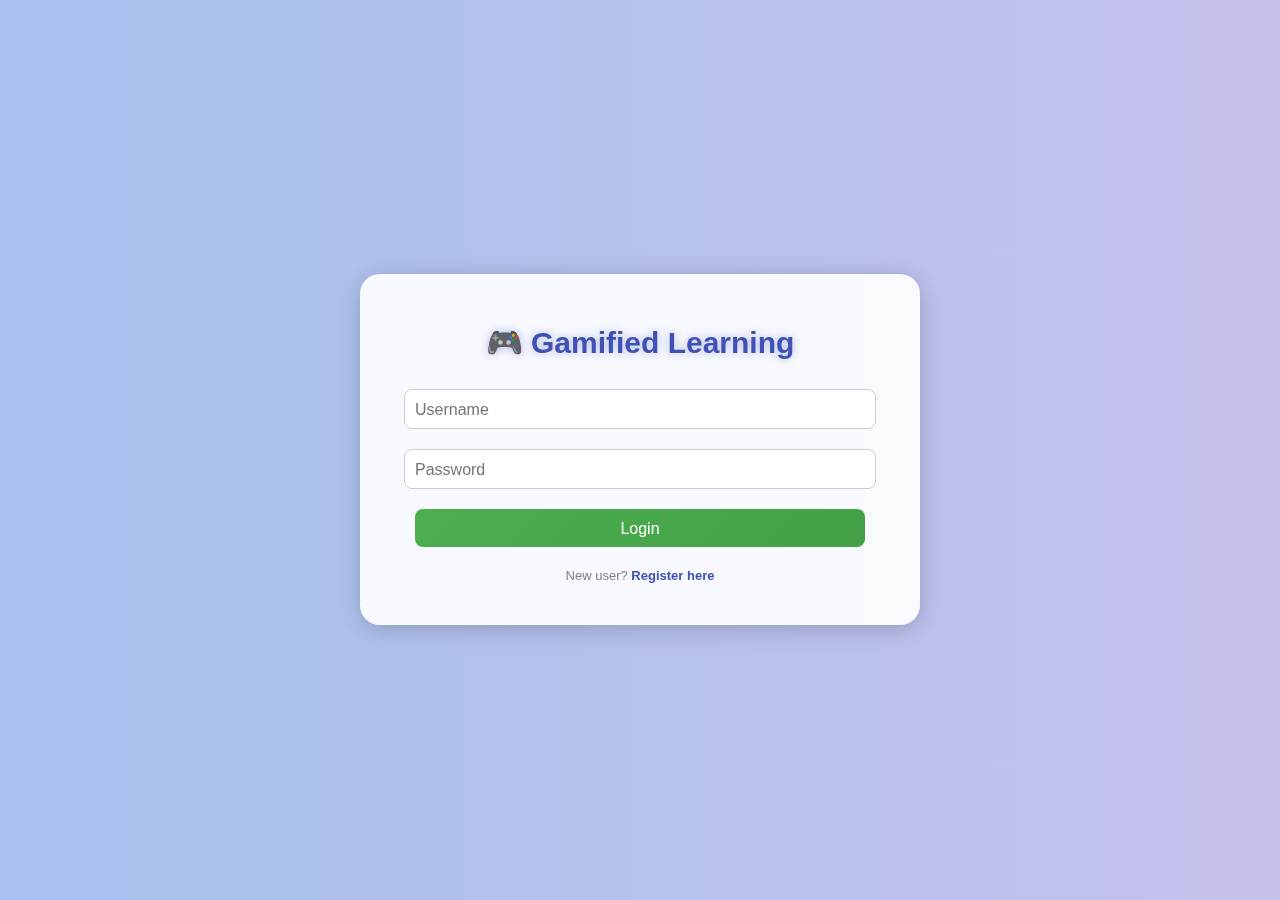
<file: static/index.html>
<!DOCTYPE html>
<html lang="en">
<head>
  <meta charset="UTF-8" />
  <meta name="viewport" content="width=device-width, initial-scale=1.0" />
  <title>Gamified Learning</title>
  <link rel="stylesheet" href="style.css" />
</head>
<body>
  <div class="app">

    <div id="login-page">
      <h1 class="title">🎮 Gamified Learning</h1>
      <input type="text" id="login-username" placeholder="Username" />
      <input type="password" id="login-password" placeholder="Password" />
      <button id="login-btn">Login</button>
      <p class="demo">New user? <a href="#" id="show-register">Register here</a></p>
    </div>

    <div id="register-page" class="hidden">
        <h1 class="title">Create Account</h1>
        <input type="text" id="register-username" placeholder="Choose a Username" />
        <input type="password" id="register-password" placeholder="Choose a Password" />
        <button id="register-btn">Register</button>
        <p class="demo">Already have an account? <a href="#" id="show-login">Login here</a></p>
    </div>

    <div id="subject-page" class="hidden">
      <h2 id="subject-title"></h2>
    <select id="language">
      <option value="en">English</option>
      <option value="hi">हिन्दी</option>
      <option value="te">తెలుగు</option>
      <option value="ur">اردو</option>
      <option value="fr">Français (AI)</option>
    </select>
      
      <div id="assignments-section" class="hidden">
          <h3>Assigned by Teacher:</h3>
          <div id="assignments"></div>
      </div>
  
      <h3>Standard Subjects:</h3>
      <div id="subjects"></div>
      
      <button id="view-scores-btn" class="secondary">View My Scores</button>
      <button id="profile-btn" class="secondary">My Profile</button>
      <button id="student-logout-btn" class="secondary">Logout</button>
    </div>

    <div id="quiz-page" class="hidden">
      <h2 id="quiz-subject"></h2>
      <div id="timer">Time Left: 15s</div>
      <p id="question"></p>
      <div id="options"></div>
    </div>

    <div id="result-page" class="hidden">
      <h2 id="result-title"></h2>
      <p id="final-score"></p>
      <p id="medal"></p>
      <button id="restart-btn"></button>
    </div>
    
    <div id="scores-page" class="hidden">
        <h2 id="scores-title">My Score History</h2>
        <div id="scores-list"></div>
        <button id="scores-back-btn">Back to Subjects</button>
    </div>

    <div id="profile-page" class="hidden">
        <h2 id="profile-title">My Profile</h2>
        <h3>Badges Earned:</h3>
        <div id="badges-list"></div>
        <button id="profile-back-btn">Back to Subjects</button>
    </div>
    <div id="loading-overlay" class="hidden">
        <div class="loader"></div>
        <p>Translating with AI...</p>
    </div>

  </div> 
  <script src="script.js"></script>
</body>
</html>
  </div>

  <script src="script.js"></script>
</body>
</html>
</file>
<file: static/style.css>
/* ===== Animated Gradient Background ===== */
body {
    font-family: 'Poppins', sans-serif;
    height: 100vh;
    margin: 0;
    background: linear-gradient(270deg, #a8edea, #fed6e3, #fbc2eb, #a6c1ee);
    background-size: 800% 800%;
    animation: gradientMove 15s ease infinite;
    display: flex;
    justify-content: center;
    align-items: center;
}
@keyframes gradientMove { 0% { background-position: 0% 50%; } 50% { background-position: 100% 50%; } 100% { background-position: 0% 50%; } }

/* ===== App Box (Wider for Teacher Dashboard) ===== */
.app {
    background: rgba(255, 255, 255, 0.9);
    border-radius: 20px;
    box-shadow: 0 4px 25px rgba(0,0,0,0.2);
    padding: 30px;
    width: 90%;
    max-width: 500px; /* Increased from 400px */
    text-align: center;
    backdrop-filter: blur(10px);
    animation: fadeIn 1s ease;
}
@keyframes fadeIn { from { opacity: 0; transform: scale(0.95); } to { opacity: 1; transform: scale(1); } }
.hidden { display: none !important; } /* More forceful rule to override other display properties */

/* ===== Headings & Titles ===== */
.title {
    font-size: 30px;
    color: #3f51b5;
    margin-bottom: 20px;
    text-shadow: 0 0 10px rgba(63,81,181,0.4);
    animation: pulse 2s infinite alternate;
}
@keyframes pulse { from { text-shadow: 0 0 5px #3f51b5; } to { text-shadow: 0 0 25px #7986cb; } }

/* ===== Inputs & Buttons ===== */
input, select {
    width: 90%;
    padding: 10px;
    margin: 10px 0;
    border-radius: 8px;
    border: 1px solid #ccc;
    font-size: 16px;
}
button {
    width: 90%;
    padding: 10px 20px;
    margin-top: 10px;
    background: linear-gradient(135deg, #4caf50, #43a047);
    color: white;
    border: none;
    border-radius: 8px;
    font-size: 16px;
    cursor: pointer;
    transition: transform 0.2s, box-shadow 0.2s;
}
button:hover { transform: scale(1.05); box-shadow: 0 4px 10px rgba(0,0,0,0.2); }

/* ===== Page Specific Buttons ===== */
#subjects button, #options button {
    width: 100%;
    margin-top: 10px;
    background: linear-gradient(135deg, #2196f3, #1976d2);
}
button.secondary { background: linear-gradient(135deg, #78909c, #546e7a); }

/* ===== Answer Feedback ===== */
.correct { background: linear-gradient(135deg, #66bb6a, #4caf50) !important; }
.wrong { background: linear-gradient(135deg, #ef5350, #f44336) !important; }

/* ===== Links and Text ===== */
.demo { color: gray; font-size: 13px; margin-top: 20px; }
.demo a { color: #3f51b5; text-decoration: none; font-weight: bold; }
.demo a:hover { text-decoration: underline; }

/* ===== Score/Badge/Profile Styles ===== */
#scores-list table { width: 100%; margin-top: 20px; border-collapse: collapse; }
#scores-list th, #scores-list td { border: 1px solid #ddd; padding: 8px; text-align: left; }
#scores-list th { background-color: #f2f2f2; color: #333; }
#timer { font-size: 18px; font-weight: bold; margin-bottom: 15px; color: #333; }
.badge { display: flex; align-items: center; background-color: #f0f0f0; border-radius: 10px; padding: 10px; margin-bottom: 10px; text-align: left; }
.badge-icon { font-size: 2.5em; margin-right: 15px; }
.badge-name { font-weight: bold; }
.badge-desc { font-size: 0.9em; color: #666; margin: 0; }
.assigned-quiz { background: linear-gradient(135deg, #673ab7, #512da8) !important; }
#assignments-section h3 { margin-top: 20px; color: #512da8; }

/* ===== TEACHER DASHBOARD STYLES ===== */
.dashboard-section { border: 1px solid #eee; border-radius: 10px; padding: 15px; margin-top: 25px; }
.quiz-item { display: flex; justify-content: space-between; align-items: center; padding: 10px; border-bottom: 1px solid #ddd; }
.small-btn { padding: 5px 10px !important; font-size: 14px !important; width: auto !important; margin-left: 5px !important; }
.add-q { background: linear-gradient(135deg, #2196f3, #1976d2); }
.assign-q { background: linear-gradient(135deg, #ff9800, #f57c00); }

/* ===== Modal Styles ===== */
.modal { position: fixed; z-index: 1; left: 0; top: 0; width: 100%; height: 100%; background-color: rgba(0,0,0,0.5); display: flex; justify-content: center; align-items: center; }
.modal-content { background-color: #fefefe; padding: 20px; border-radius: 10px; width: 90%; max-width: 500px; position: relative; }
.close-btn { color: #aaa; float: right; font-size: 28px; font-weight: bold; cursor: pointer; position: absolute; top: 10px; right: 20px; }

/* Add this to the end of static/style.css */

#loading-overlay {
    position: fixed;
    top: 0;
    left: 0;
    width: 100%;
    height: 100%;
    background-color: rgba(255, 255, 255, 0.8);
    display: flex;
    flex-direction: column;
    justify-content: center;
    align-items: center;
    z-index: 1000;
    backdrop-filter: blur(5px);
}

.loader {
    border: 8px solid #f3f3f3; /* Light grey */
    border-top: 8px solid #3498db; /* Blue */
    border-radius: 50%;
    width: 60px;
    height: 60px;
    animation: spin 1s linear infinite;
    margin-bottom: 20px;
}

#loading-overlay p {
    font-size: 1.2em;
    color: #333;
}

@keyframes spin {
    0% { transform: rotate(0deg); }
    100% { transform: rotate(360deg); }
}
</file>
